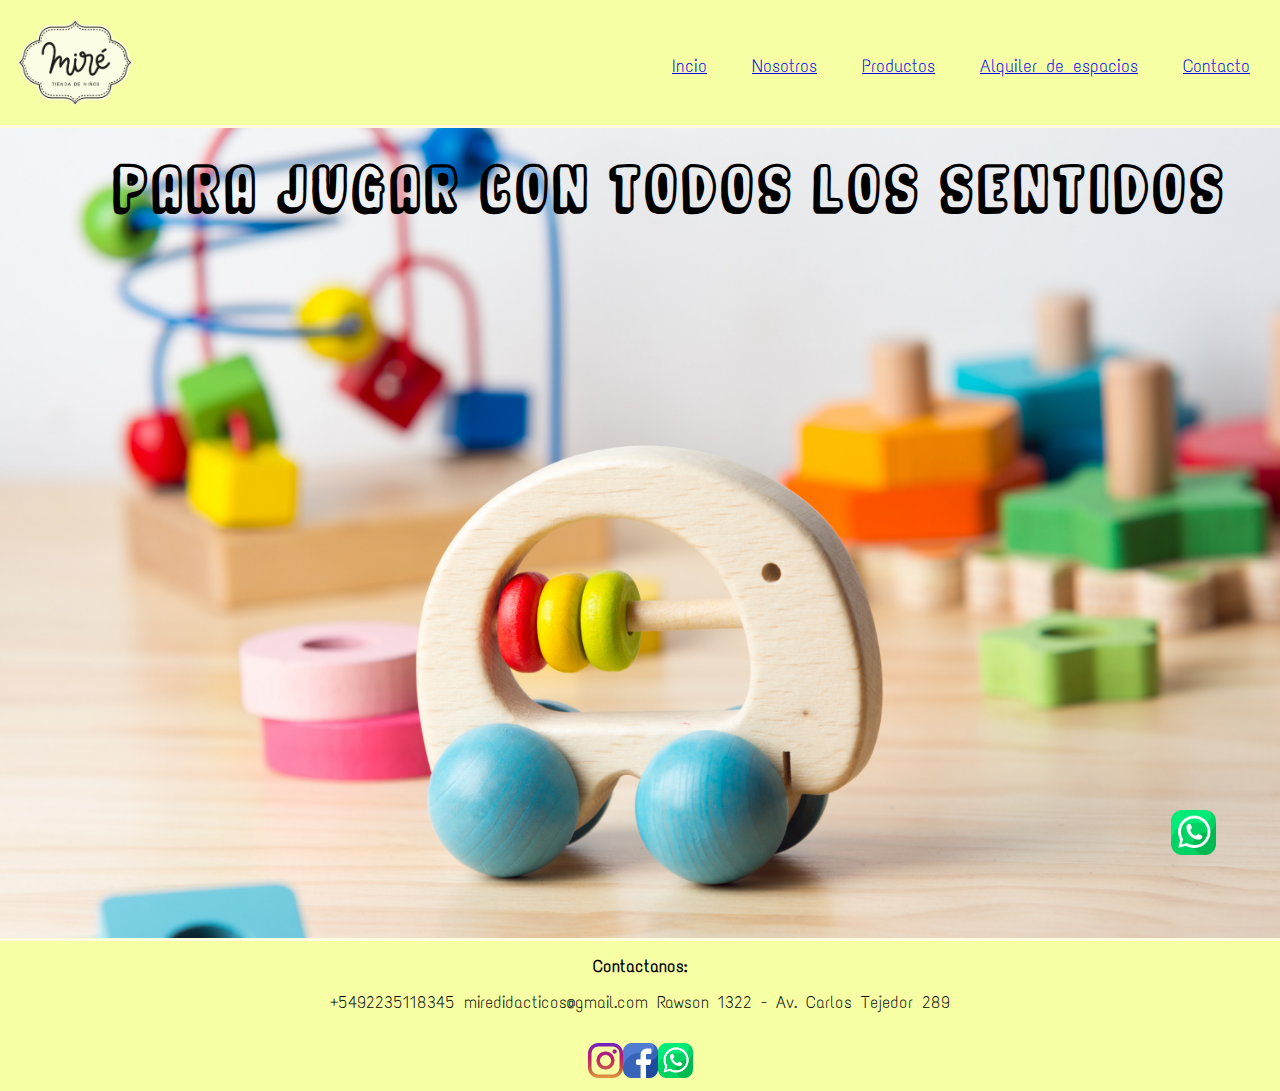
<file: index.html>
<!DOCTYPE html>
<html lang="en">
<head>
    <meta charset="UTF-8">
    <meta http-equiv="X-UA-Compatible" content="IE=edge">
    <meta name="viewport" content="width=device-width, initial-scale=1.0">
   <!-- TITULO -->
    <title>Mire tienda </title>

   <!-- LOGO -->
    <link rel="shortcut icon" href="imagenes/logo3.ico" type="image/x-icon">
    
   <!-- CSS -->
    <link rel="stylesheet" href="style.css">
    
   <!-- TIPOGRAFIA  --> 
     <link rel="preconnect" href="https://fonts.googleapis.com">
     <link rel="preconnect" href="https://fonts.gstatic.com" crossorigin>
     <link href="https://fonts.googleapis.com/css2?family=Bebas+Neue&family=Exo:wght@100&family=Indie+Flower&family=Ribeye+Marrow&family=Schoolbell&family=Text+Me+One&display=swap" rel="stylesheet">

</head>

<body>
   <!-- HEADER -->

     <header class="encabezado">
     
      <a href="index.html" ><img src="imagenes/logo2.png" alt="logo2" class="logoPrincipal" > </a>
         
           <nav class="navMenu">
              <ul class="listaMenu">
            
              <li> <a href="index.html" >Incio </a> </li>
              <li> <a href="Nosotros.html" > Nosotros </a></li> 
              <li> <a href="Productos.html" >Productos</a></li>
              <li> <a href="alquilerdeespacios.html"  > Alquiler de espacios</a></li>
              <li> <a href="contacto.html"  >Contacto </a></li>
            
              </ul>
           </nav> 
          
     </header>

   <!-- MAIN INICIO -->
     <main class="contenido">
     
           <img src="imagenes/whatsapp.png" alt="logowapp" class="logoWapp2">
        
           <div> <h1 class="subtituloInicio">PARA JUGAR CON TODOS LOS SENTIDOS</h1> </div>

     </main>

   <!-- FOOTER -->
     <footer class="pieDePagina">
   <!-- INFORMACION DE CONTACTO  --> 
       <section>
       
           <h4 class="tituloContacto">Contactanos:</h4>

           <p class="textoDeContacto">
               +5492235118345   miredidacticos@gmail.com 
           
           
                Rawson 1322 - Av. Carlos Tejedor 289
           </p>  

       </section>
       
   <!-- LOGOS DE CONTACTO  --> 
         <div class="logosDeContacto">
             
          <img src="imagenes/instagram.png" alt="logoig" class="instagram">
          <img src="imagenes/facebook.png" alt="logofb" class="facebook">
          <img src="imagenes/whatsapp.png" alt="logowapp" class="whatsapp">
           
         </div>
     </footer>
</body>
</html>
</file>
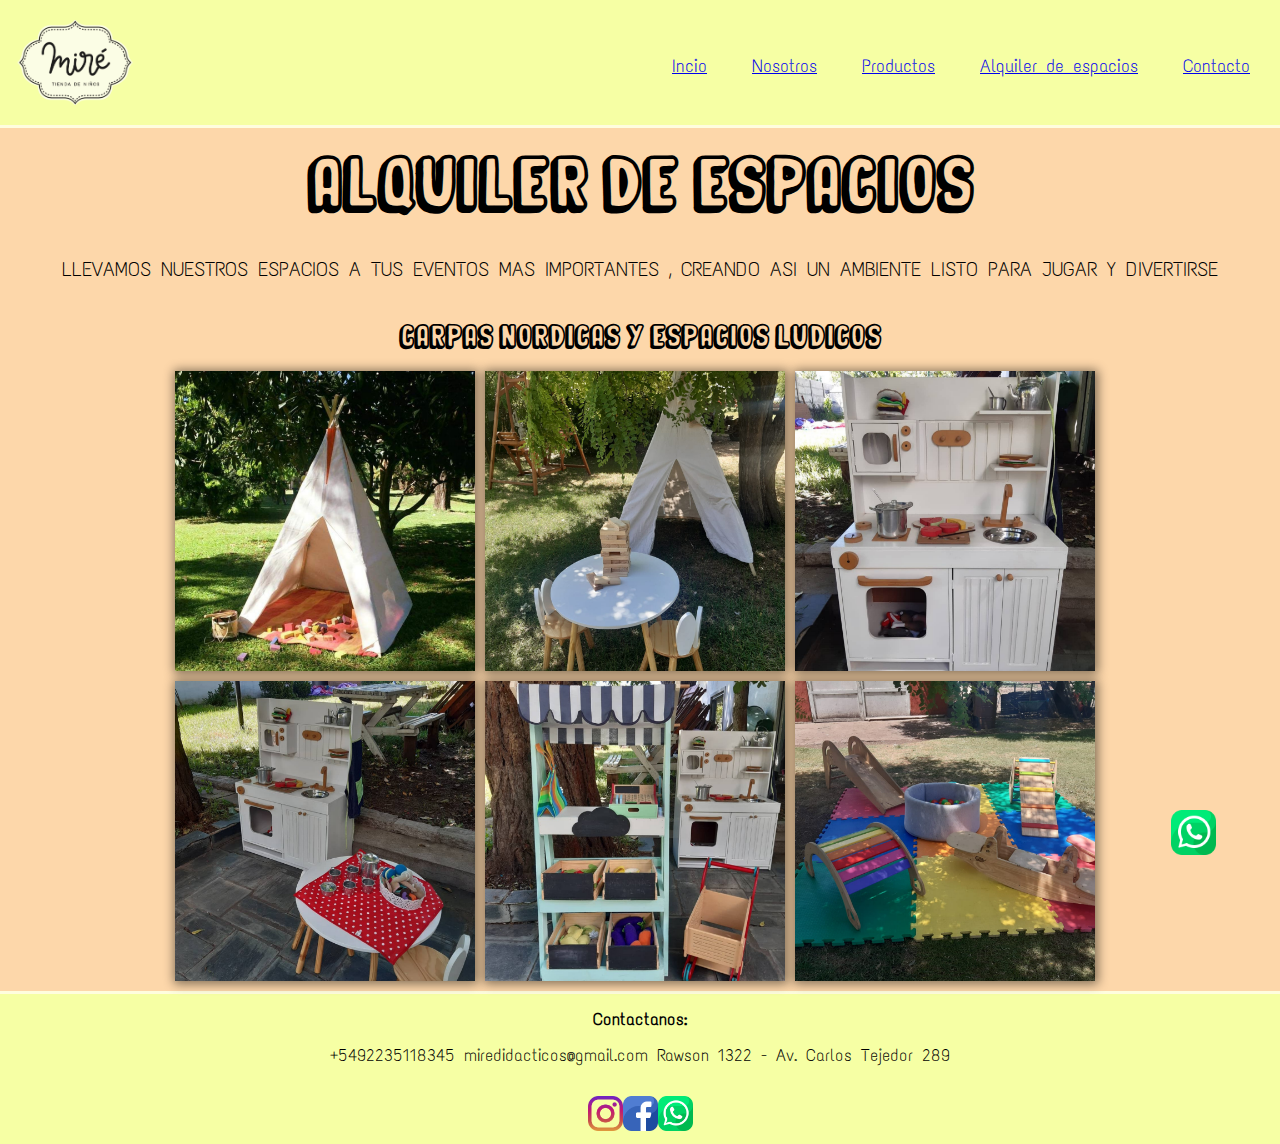
<file: alquilerdeespacios.html>
<!DOCTYPE html>
<html lang="en">
<head>
    <meta charset="UTF-8">
    <meta http-equiv="X-UA-Compatible" content="IE=edge">
    <meta name="viewport" content="width=device-width, initial-scale=1.0">
   <!-- TITULO -->
    <title>Mire tienda </title>

   <!-- LOGO -->
    <link rel="shortcut icon" href="imagenes/logo3.ico" type="image/x-icon">
    
   <!-- CSS -->
    <link rel="stylesheet" href="style.css">
    
   <!-- TIPOGRAFIA  --> 
    <link rel="preconnect" href="https://fonts.googleapis.com">
    <link rel="preconnect" href="https://fonts.gstatic.com" crossorigin>
    <link href="https://fonts.googleapis.com/css2?family=Bebas+Neue&family=Exo:wght@100&family=Indie+Flower&family=Ribeye+Marrow&family=Schoolbell&family=Text+Me+One&display=swap" rel="stylesheet">

</head>
<body>
     <!-- HEADER -->
     <header class="encabezado">
        <a href="index.html" ><img src="imagenes/logo2.png" alt="logo2" class="logoPrincipal" > </a>
          <nav class="navMenu">
              <ul class="listaMenu">
            
              <li> <a href="index.html" >Incio </a> </li>
              <li> <a href="Nosotros.html" > Nosotros </a></li> 
              <li> <a href="Productos.html" >Productos</a></li>
              <li> <a href="alquilerdeespacios.html" > Alquiler de espacios</a></li>
              <li> <a href="contacto.html"  >Contacto </a></li>
            
              </ul>
         </nav> 
     </header>

    <!-- MAIN ALQUILERDEESPACIOS -->
     <main class="mainAlquilerDeEspacios">

         <img src="imagenes/whatsapp.png" alt="logowapp" class="logoWapp2">
         <div>
             <h1 class="tituloAlquilerDeEspacios">ALQUILER DE ESPACIOS</h1>
             <p class="subtituloAlquiler">
               LLEVAMOS NUESTROS ESPACIOS A TUS EVENTOS MAS IMPORTANTES ,
               CREANDO ASI UN AMBIENTE LISTO PARA JUGAR Y DIVERTIRSE
             </p>
         </div>


         <section class="galeria">
             <h2 class="titulosEspaciosDeAlquiler">CARPAS NORDICAS Y ESPACIOS LUDICOS</h2>

         <div class="galeriaAlquiler">
             <img src="imagenes/carpa.png" alt="carpasnordicas" class="fotosAlquiler">
             <img src="imagenes/carpasillas.png" alt="carpaysillas" class="fotosAlquiler">
             <img src="imagenes/cocina.png" alt="cocina" class="fotosAlquiler">
             <img src="imagenes/cocinamesa.png" alt="cocinaymesa" class="fotosAlquiler">
             <img src="imagenes/verduleria.png" alt="verduleria" class="fotosAlquiler">
             <img src="imagenes/plazablanda1.png" alt="plazablanda" class="fotosAlquiler">
         </div>
         </section>


     </main>

     <!-- FOOTER -->
     <footer class="pieDePagina">
        
         <section>
         
             <h4 class="tituloContacto">Contactanos:</h4>
 
             <p class="textoDeContacto">
                 +5492235118345   miredidacticos@gmail.com 
             
             
                  Rawson 1322 - Av. Carlos Tejedor 289
             </p>  
    
         </section>
 
         <div class="logosDeContacto">
               
              <img src="imagenes/instagram.png" alt="logoig" class="instagram">
              <img src="imagenes/facebook.png" alt="logofb" class="facebook">
              <img src="imagenes/whatsapp.png" alt="logowapp" class="whatsapp">
             
          </div>
     </footer>
</body>
</html>
</file>
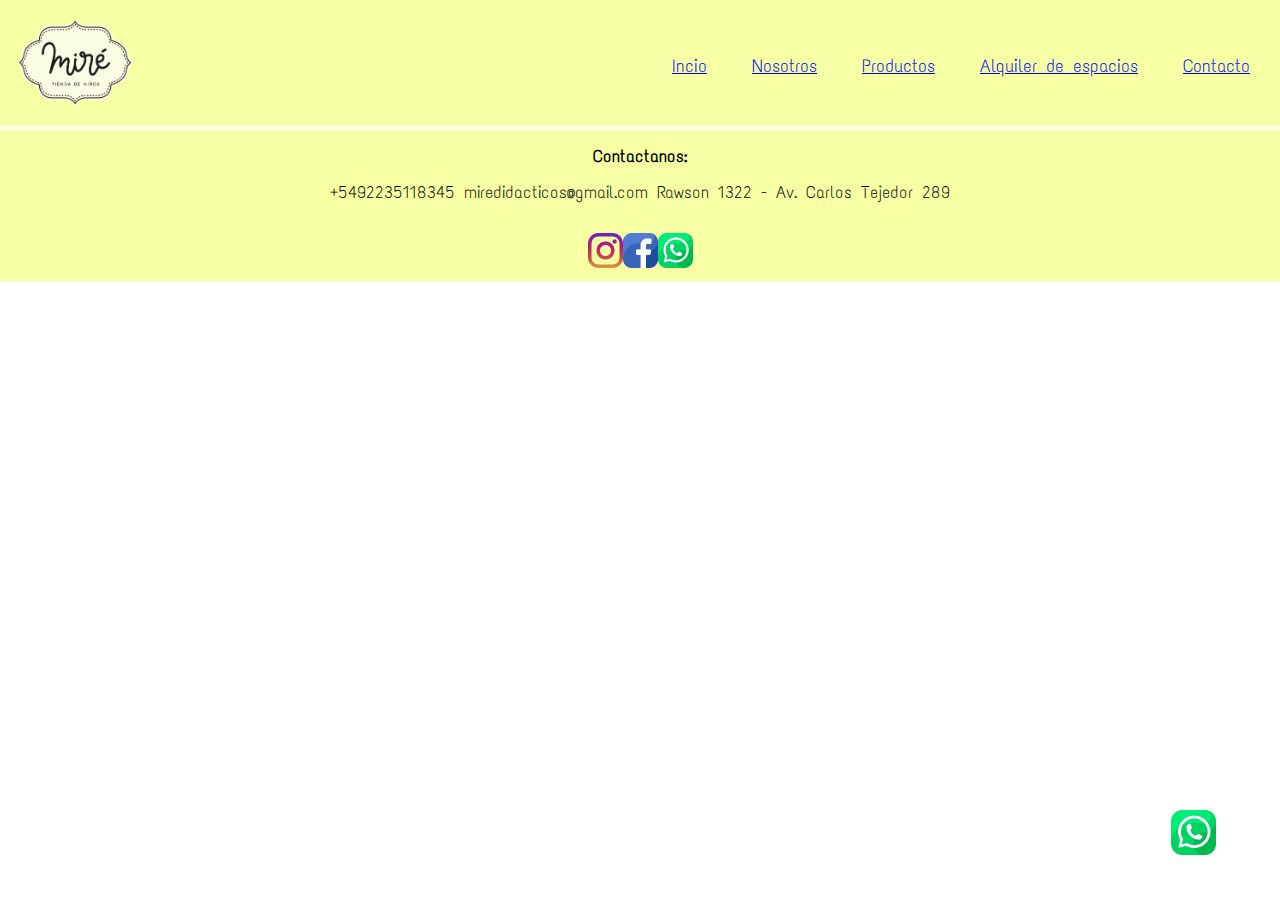
<file: contacto.html>
<!DOCTYPE html>
<html lang="en">
<head>
    <meta charset="UTF-8">
    <meta http-equiv="X-UA-Compatible" content="IE=edge">
    <meta name="viewport" content="width=device-width, initial-scale=1.0">
   <!-- TITULO -->
    <title>Mire tienda </title>

   <!-- LOGO -->
    <link rel="shortcut icon" href="imagenes/logo3.ico" type="image/x-icon">
    
   <!-- CSS -->
    <link rel="stylesheet" href="style.css">
    
   <!-- TIPOGRAFIA  --> 
    <link rel="preconnect" href="https://fonts.googleapis.com">
    <link rel="preconnect" href="https://fonts.gstatic.com" crossorigin>
    <link href="https://fonts.googleapis.com/css2?family=Bebas+Neue&family=Exo:wght@100&family=Indie+Flower&family=Ribeye+Marrow&family=Schoolbell&family=Text+Me+One&display=swap" rel="stylesheet">

</head>
<body>
   <!-- HEADER -->

     <header class="encabezado">
        <a href="index.html" ><img src="imagenes/logo2.png" alt="logo2" class="logoPrincipal" > </a>
          <nav class="navMenu">
              <ul class="listaMenu">
            
              <li> <a href="index.html" >Incio </a> </li>
              <li> <a href="Nosotros.html" > Nosotros </a></li> 
              <li> <a href="Productos.html" >Productos</a></li>
              <li> <a href="alquilerdeespacios.html"  > Alquiler de espacios</a></li>
              <li> <a href="contacto.html"  >Contacto </a></li>
            
              </ul>
         </nav> 
     </header>

     <main>

        <img src="imagenes/whatsapp.png" alt="logowapp" class="logoWapp2">
     </main>

     <!-- FOOTER -->
     <footer class="pieDePagina">
        
        <section>
        
            <h4 class="tituloContacto">Contactanos:</h4>

            <p class="textoDeContacto">
                +5492235118345   miredidacticos@gmail.com 
            
            
                 Rawson 1322 - Av. Carlos Tejedor 289
            </p>  
   
        </section>

        <div class="logosDeContacto">
              
             <img src="imagenes/instagram.png" alt="logoig" class="instagram" >
             <img src="imagenes/facebook.png" alt="logofb" class="facebook">
             <img src="imagenes/whatsapp.png" alt="logowapp" class="whatsapp">
            
        </div>
    </footer>

</body>
</html>
</file>
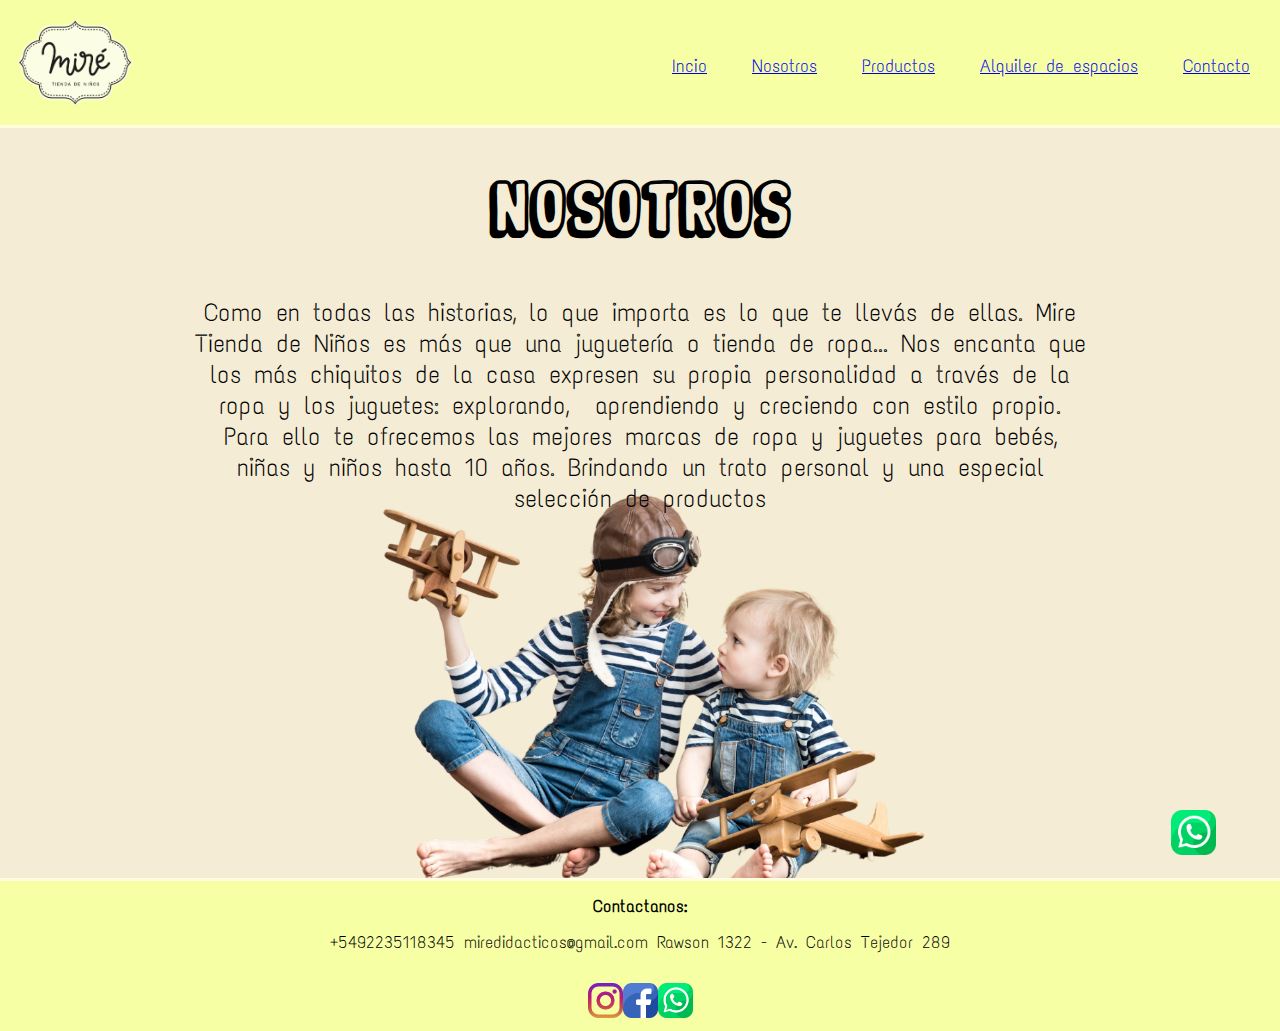
<file: Nosotros.html>
<!DOCTYPE html>
<html lang="en">
<head>
    <meta charset="UTF-8">
    <meta http-equiv="X-UA-Compatible" content="IE=edge">
    <meta name="viewport" content="width=device-width, initial-scale=1.0">
   <!-- TITULO -->
    <title>Mire tienda </title>

   <!-- LOGO -->
    <link rel="shortcut icon" href="imagenes/logo3.ico" type="image/x-icon">
    
   <!-- CSS -->
    <link rel="stylesheet" href="style.css">
    
   <!-- TIPOGRAFIA  --> 
    <link rel="preconnect" href="https://fonts.googleapis.com">
    <link rel="preconnect" href="https://fonts.gstatic.com" crossorigin>
    <link href="https://fonts.googleapis.com/css2?family=Bebas+Neue&family=Exo:wght@100&family=Indie+Flower&family=Ribeye+Marrow&family=Schoolbell&family=Text+Me+One&display=swap" rel="stylesheet">

</head>
<body>
    <!-- HEADER -->
     <header class="encabezado">
        <a href="index.html" ><img src="imagenes/logo2.png" alt="logo2" class="logoPrincipal" > </a>
          <nav class="navMenu">
              <ul class="listaMenu">
            
              <li> <a href="index.html" >Incio </a> </li>
              <li> <a href="Nosotros.html" > Nosotros </a></li> 
              <li> <a href="Productos.html" >Productos</a></li>
              <li> <a href="alquilerdeespacios.html"  > Alquiler de espacios</a></li>
              <li> <a href="contacto.html"  >Contacto </a></li>
            
              </ul>
         </nav> 
     </header>

    <!-- MAIN-NOSOTROS -->
     <main class="contenidoPrincipal">
    
         <section>
              <img src="imagenes/whatsapp.png" alt="logowapp" class="logoWapp2">
              <h2 class="titulo">NOSOTROS</h2>
              
              <p class="presentacionNosotros">

               Como en todas las historias, lo que importa es lo que te llevás de ellas. 
  
               Mire Tienda de Niños es más que una juguetería o tienda de ropa...

               Nos encanta que los más chiquitos de la casa expresen su propia personalidad a través de la ropa y los juguetes: explorando,  aprendiendo y creciendo con estilo propio.

               Para ello te ofrecemos las mejores marcas de ropa y juguetes para bebés, niñas y niños hasta 10 años.

               Brindando un trato personal y una especial selección de productos

              </p>
            
         </section>

     </main>

    <!-- FOOTER -->
     <footer class="pieDePagina">
        
         <section>
        
           <h4 class="tituloContacto">Contactanos:</h4>

           <p class="textoDeContacto">
                +5492235118345   miredidacticos@gmail.com 
            
            
                 Rawson 1322 - Av. Carlos Tejedor 289
           </p>  
   
         </section>

         <div class="logosDeContacto">
              
           <img src="imagenes/instagram.png" alt="logoig" class="instagram">
           <img src="imagenes/facebook.png" alt="logofb" class="facebook">
           <img src="imagenes/whatsapp.png" alt="logowapp" class="whatsapp">
            
          </div>
     </footer>
    
    
</body>
</html>
</file>
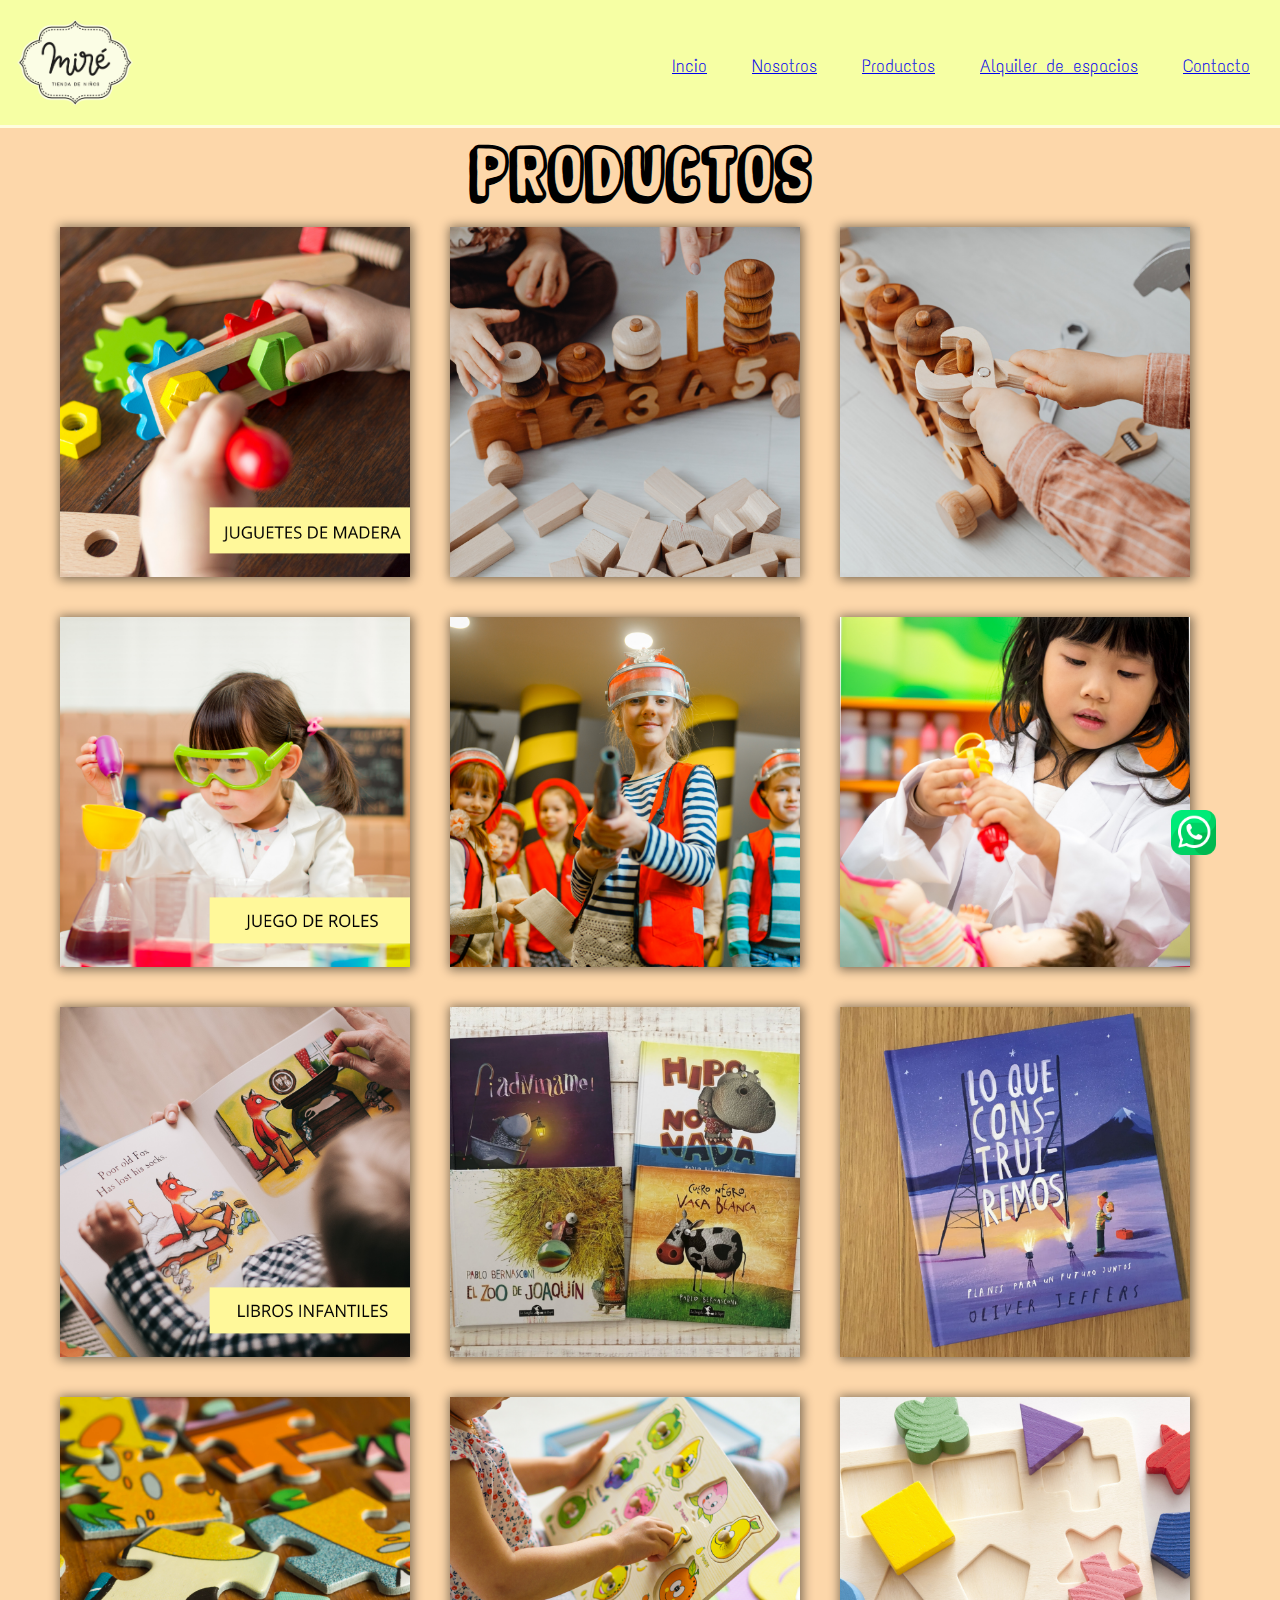
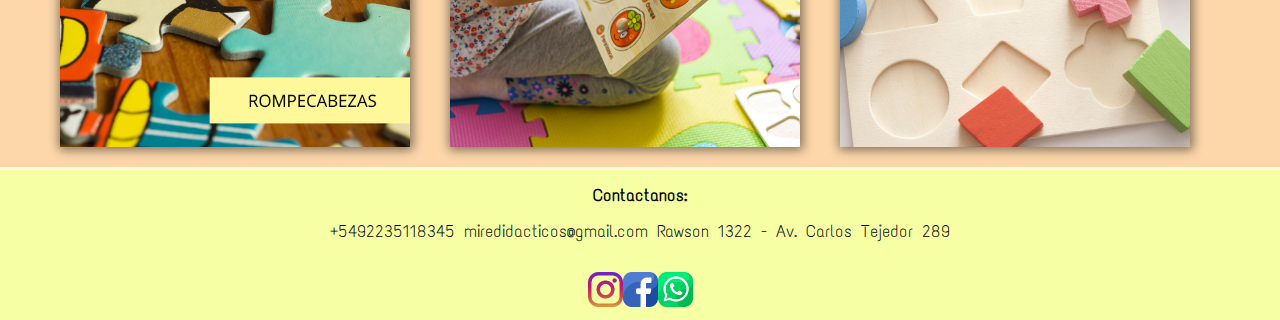
<file: Productos.html>
<!DOCTYPE html>
<html lang="en">
<head>
    <meta charset="UTF-8">
    <meta http-equiv="X-UA-Compatible" content="IE=edge">
    <meta name="viewport" content="width=device-width, initial-scale=1.0">
   <!-- TITULO -->
    <title>Mire tienda </title>

   <!-- LOGO -->
    <link rel="shortcut icon" href="imagenes/logo3.ico" type="image/x-icon">
    
   <!-- CSS -->
    <link rel="stylesheet" href="style.css">
    
   <!-- TIPOGRAFIA  --> 
    <link rel="preconnect" href="https://fonts.googleapis.com">
    <link rel="preconnect" href="https://fonts.gstatic.com" crossorigin>
    <link href="https://fonts.googleapis.com/css2?family=Bebas+Neue&family=Exo:wght@100&family=Indie+Flower&family=Ribeye+Marrow&family=Schoolbell&family=Text+Me+One&display=swap" rel="stylesheet">

</head>
<body>
    <!-- HEADER-->
     <header class="encabezado">
        <a href="index.html" ><img src="imagenes/logo2.png" alt="logo2" class="logoPrincipal" > </a>
          <nav class="navMenu">
              <ul class="listaMenu">
            
              <li> <a href="index.html" >Incio </a> </li>
              <li> <a href="Nosotros.html" > Nosotros </a></li> 
              <li> <a href="Productos.html" >Productos</a></li>
              <li> <a href="alquilerdeespacios.html"  > Alquiler de espacios</a></li>
              <li> <a href="contacto.html"  >Contacto </a></li>
            
              </ul>
         </nav> 
     </header>
    
    <!-- MAIN-PRODUCTOS -->
     <main class="mainProductos">
         <h1 class="tituloProductos">PRODUCTOS</h1>
         <img src="imagenes/whatsapp.png" alt="logowapp" class="logoWapp2">
            
            <div class="galeriaProductos">
        
              <img src="imagenes/juguetesdemadera2.png" alt="juegosdemadera" class="productosItem"> 
              <img src="imagenes/juguetesdemadera3.png" alt="juegosdemadera2" class="productosItem">
              <img src="imagenes/juguetesdemadera4.png" alt="juegosdemadera3" class="productosItem">
              <img src="imagenes/juegosderoles.png" alt="juegoderoles" class="productosItem">
              <img src="imagenes/juegoderoles2.png" alt="juegoderoles2" class="productosItem">
              <img src="imagenes/juegoderoles3.png" alt="juegoderoles2" class="productosItem">
              <img src="imagenes/libros.png" alt="libros" class="productosItem">
              <img src="imagenes/libropablo.png" alt="libros2" class="productosItem">
              <img src="imagenes/librooliver.png" alt="libros3" class="productosItem">
              <img src="imagenes/rompecabezas.png" alt="rompecabezas" class="productosItem">
              <img src="imagenes/rompecabezas2.png" alt="rompecabezas2" class="productosItem">
              <img src="imagenes/rompecabezas3.png" alt="rompecabezas3" class="productosItem">
    

            </div>

     </main>

    <!-- FOOTER -->
     <footer class="pieDePagina">
        
        <section>
       
          <h4 class="tituloContacto">Contactanos:</h4>

          <p class="textoDeContacto">
               +5492235118345   miredidacticos@gmail.com 
           
           
                Rawson 1322 - Av. Carlos Tejedor 289
          </p>  
  
        </section>

        <div class="logosDeContacto">
             
          <img src="imagenes/instagram.png" alt="logoig" class="instagram">
          <img src="imagenes/facebook.png" alt="logofb" class="facebook">
          <img src="imagenes/whatsapp.png" alt="logowapp" class="whatsapp">
           
        </div>
     </footer>
</body>
</html>
</file>
<file: style.css>
/* RESETEO UNIVERSAL*/
* {
    margin: 0%;
    padding: 0%;
}

/* HEADER */

.encabezado {
    background-color: #F6FFA4;
    padding: 20px 0;
    font-size: 18px;
    display: flex;
    justify-content: space-between;
    align-content: flex-end;
    border-bottom: solid #FFFDDE;
    height: auto;
}

.logoPrincipal {
    margin-left: 15px;
    display: flex;
    justify-content: flex-start;
    align-content: center;
    width: 120px;
    height: 85px
}

/* ZONA NAVEGABLE */

.navMenu {

    display: flex;
 
}

.listaMenu {

    font-family: 'Text Me One', sans-serif;
    list-style: none;
    display: flex;
    justify-content: space-between;
    align-content: space-between;
    
}


.listaMenu li {
   
    padding: 15px;
    color: white;
    margin-top: 20px;
    padding-right: 30px;

}

/* MAIN INICIO */
@font-face {
    font-family: "tipografia2";
    src: url(tipografias/tipografia2.woff);
}

.logoWapp2 {
    width: 45px;
    height: 45px;
    position: fixed;
    bottom: 5%;
    right: 5%;
}

.contenido {
    overflow: hidden;

}

.subtituloInicio {
    color: black;
    text-align: center;
    font-size: 30px;
    font-family: "tipografia2";
    background-image: url(imagenes/fondo3.png);
    background-size: cover;
    width: 100%;
    height: 750px;
    letter-spacing: 5px;
    padding: 30px;
}

/*FOOTER*/
.pieDePagina {
    background-color: #F6FFA4;
    font-family: 'Text Me One', sans-serif;
    font-size: 17px;
    text-align: center;
    color: black;
    height: 150px;
    border-top: solid #FFFDDE;

}

.textoDeContacto {
    padding-top: 15px;
}

.tituloContacto {
    padding-top: 15px;
}

.logosDeContacto {
    display: flex;
    justify-content: center;
    align-content: center;
    overflow: hidden;
    padding-top: 30px;
}

.instagram {
    width: 35px;
    height: 35px;
}

.facebook {
    width: 35px;
    height: 35px;
}

.whatsapp {
    width: 35px;
    height: 35px;
}

/*NOSOTROS*/

/*MAIN-NOSOTROS*/
.contenidoPrincipal {
    display: flex;
    justify-content: center;
    background-image: url(imagenes/fondonuevoNosotros.png);
    background-size: cover;
    width: 100%;
    height: 750px;
}

.titulo {
    color: black;
    display: flex;
    justify-content: center;
    font-size: 35px;
    font-family: "tipografia2";
    padding: 10px;
    position: relative;
    top: 35px;
    
}

.presentacionNosotros {

    color: black;
    padding: 10px;
    font-size: 25px;
    font-family: 'Text Me One', sans-serif;
    position: relative;
    top: 70px;
    text-align: center;
    width: 70vw;
    
}

/*PRODUCTOS*/

/* MAIN PRODUCTOS */

.mainProductos {
    background-color: #FDD7AA;
    width: auto;
    height: auto;
}

.tituloProductos {
    color: black;
    display: flex;
    justify-content: center;
    font-size: 35px;
    font-family: "tipografia2";
    padding-top: 10px;
}

/*GALERIA DE PRODUCTOS-GRID*/

.galeriaProductos {
    width: auto;
    height: auto;
    background-color: #FDD7AA;
    display: grid;
    grid-template-rows: 380px 380px 380px;
    grid-template-columns: 380px 380px 380px;
    justify-content: center;
    column-gap: 10px;
    row-gap: 10px;
    padding: 20px;
    
}

.productosItem {
    width: 350px;
    height: 350px;
    -webkit-box-shadow: 1px 1px 10px 2px rgba(0, 0, 0, 0.49);
    -moz-box-shadow: 1px 1px 10px 2px rgba(0, 0, 0, 0.49);
    box-shadow: 1px 1px 10px 2px rgba(0, 0, 0, 0.49);
}

/* MAIN ALQUILERDEESPACIOS*/

.mainAlquilerDeEspacios {
    background-color: #FDD7AA;
    display: flex;
    justify-content: center;
    height: auto;
    display: grid;
}

.tituloAlquilerDeEspacios {
    text-align: center;
    font-size: 35px;
    font-family: "tipografia2";
    padding: 20px;
    display: flex;
    justify-content: center;
}

.subtituloAlquiler {
    font-size: 20px;
    font-family: 'Text Me One', sans-serif;
    text-align: center;
    display: flex;
    justify-content: center;
    padding: 20px;
}

.titulosEspaciosDeAlquiler {
    text-align: center;
    font-size: 15px;
    font-family: "tipografia2";
    padding: 20px;


}

.fotosAlquiler {
    width: 300px;
    height: 300px;
    -webkit-box-shadow: 1px 1px 10px 2px rgba(0, 0, 0, 0.49);
    -moz-box-shadow: 1px 1px 10px 2px rgba(0, 0, 0, 0.49);
    box-shadow: 1px 1px 10px 2px rgba(0, 0, 0, 0.49);
}

/*GALERIA ALQUILER DE ESPACIOS- GRID*/

.galeriaAlquiler {
    display: grid;
    grid-template-columns: 310px 310px 310px;
    grid-template-rows: 310px 310px;
    justify-content: center;

}

/*CONTACTO*/


/*RESPONSIVE MOBILE */

@media screen and (max-width:450px) {

 /* ENCABEZADO MOBILE*/

 
    .encabezado {
        
        font-size: 10px;
        display: flex;
        justify-content: space-between;
        width: 88vw;
        height: auto;
        
    }

    .navMenu {
        display: flex;
        align-content: space-between;
        width: 88vw;
        
    }
    
    .logoPrincipal {
        
        width: 60px;
        height: 43px;
    

    }
    
/* LOGO DE WHATS APP */

    .logoWapp2 {
        width: 20px;
        height: 20px;
        
    
    }

/* INDEXMOBILE*/
   
     .subtituloInicio {
    color: black;
    text-align: center;
    font-size: 15px;
    font-family: "tipografia2";
    background-image: url(imagenes/fondoMobileIndex.png);
    background-size:cover;
    letter-spacing: 5px;
    padding: 3px;
    padding-top: 20px;
    max-width: 450px;
     }

/* GALERIA DE PRODUCTOS MOBILE*/

    .galeriaProductos {
        display: grid;
        grid-template-columns: 1fr;
        grid-template-rows: 1fr;
        
    }
 
    .productosItem {
     width: 400px;
     height: 400px;
 
    }
    .tituloProductos {
        font-size: 20px;
    }
/* GALERIA DE ALQUILER DE ESPACIOS MOBILE */
    
    .tituloAlquilerDeEspacios {
    font-size: 20px;
    
    }
    .subtituloAlquiler {
        font-size: 15px;
        text-align: center;
        width: 90vw;
        position: relative;
        left: 246px;
    }
    
    .titulosEspaciosDeAlquiler {
       
        font-size: 10px;
        width: 196vw;
        
    }
    
    .galeriaAlquiler {
        display: grid;
        grid-template-columns: 1fr;
        grid-template-rows: 1fr;
        grid-gap: 10px;
        justify-items: center;
        
    }

/*NOSOTROS MOBILE*/
     .contenidoPrincipal {
        
        background-image: url(imagenes/fondonosotrosMobile.png);
        max-width: 396px;
    
     }
     .titulo {
    
        font-size: 20px;
    
     }

    .presentacionNosotros {

       font-size: 18px;
    
     }


/* FOOTER MOBILE */
     .pieDePagina {
    background-color: #F6FFA4;
    font-family: 'Text Me One', sans-serif;
    font-size: 15px;
    text-align: center;
    color: black;
    width: 88vw
    
    }

     .instagram {
        width: 20px;
        height: 20px;
    }
    
    .facebook {
        width: 20px;
        height: 20px;
    }
    
    .whatsapp {
        width: 20px;
        height: 20px;
    }

 }
</file>
